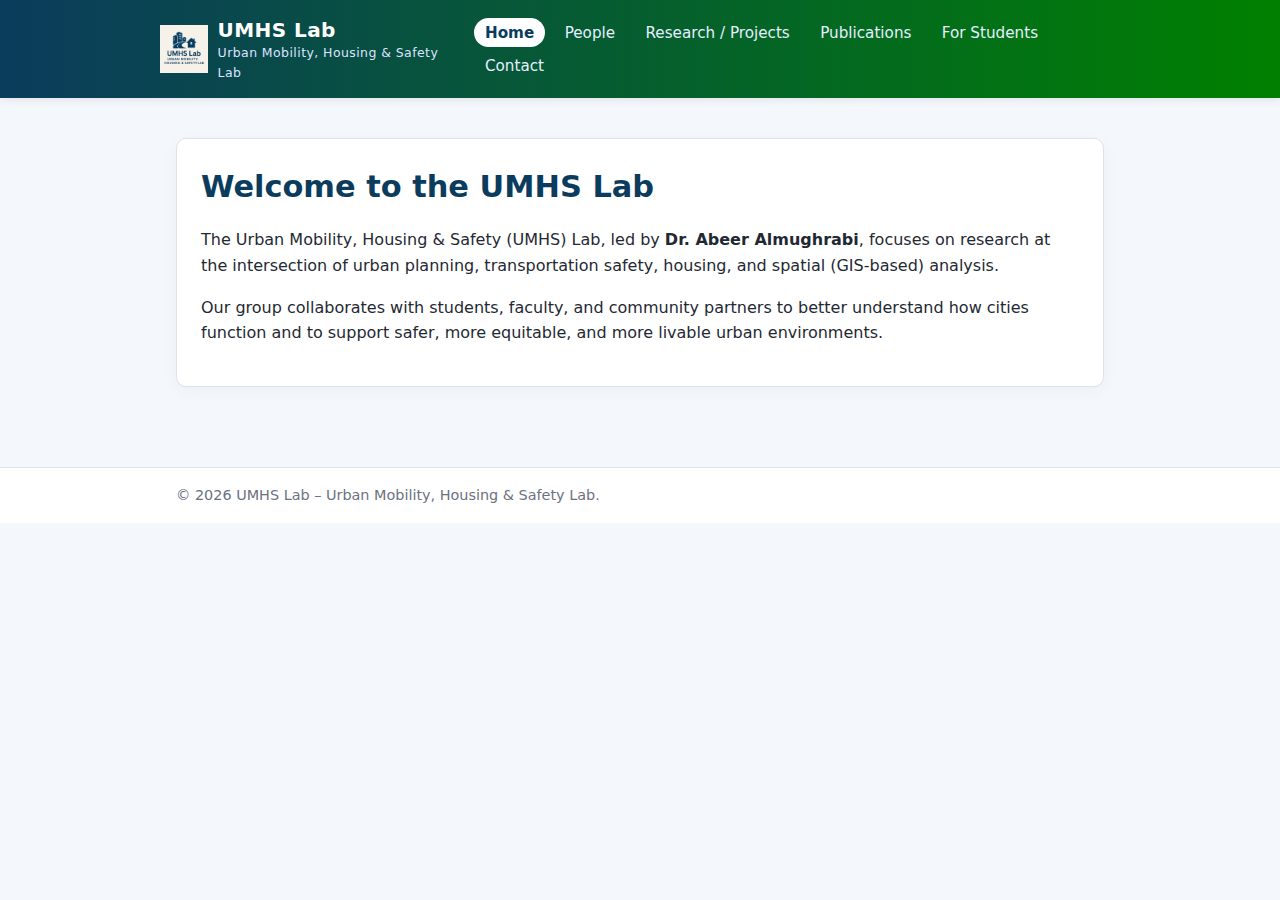
<file: index.html>
<!DOCTYPE html>
<html lang="en">
<head>
  <meta charset="UTF-8" />
  <meta name="viewport" content="width=device-width, initial-scale=1.0" />
  <title>Home | UMHS Lab</title>
  <link rel="stylesheet" href="assets/css/style.css" />
</head>

<body>
  <!-- HEADER -->
  <header class="site-header">
    <div class="container header-inner">
      <div class="site-brand">
        <a href="index.html" class="brand-link">
          <img src="assets/img/logo.png" alt="UMHS Lab Logo" class="brand-logo" />
          <div class="brand-text">
            <span class="brand-title">UMHS Lab</span>
            <span class="brand-subtitle">Urban Mobility, Housing &amp; Safety Lab</span>
          </div>
        </a>
      </div>

      <nav class="site-nav">
        <ul>
          <li><a href="index.html">Home</a></li>
          <li><a href="people.html">People</a></li>
          <li><a href="projects.html">Research / Projects</a></li>
          <li><a href="publications.html">Publications</a></li>
          <li><a href="students.html">For Students</a></li>
          <li><a href="contact.html">Contact</a></li>
        </ul>
      </nav>
    </div>
  </header>

  <!-- MAIN CONTENT -->
  <main class="site-main">
    <div class="container">
      <section>
        <h1>Welcome to the UMHS Lab</h1>

        <p>
          The Urban Mobility, Housing &amp; Safety (UMHS) Lab, led by
          <strong>Dr. Abeer Almughrabi</strong>, focuses on research at the
          intersection of urban planning, transportation safety, housing, and
          spatial (GIS-based) analysis.
        </p>
        <p>
          Our group collaborates with students, faculty, and community partners to
          better understand how cities function and to support safer, more
          equitable, and more livable urban environments.
        </p>
      </section>
    </div>
  </main>

  <!-- FOOTER -->
  <footer class="site-footer">
    <div class="container footer-inner">
      <p>&copy; <span id="year"></span> UMHS Lab – Urban Mobility, Housing &amp; Safety Lab.</p>
    </div>
  </footer>

  <button id="back-to-top" class="back-to-top">↑ Back to top</button>

  <script src="assets/js/main.js"></script>
</body>
</html>
</file>
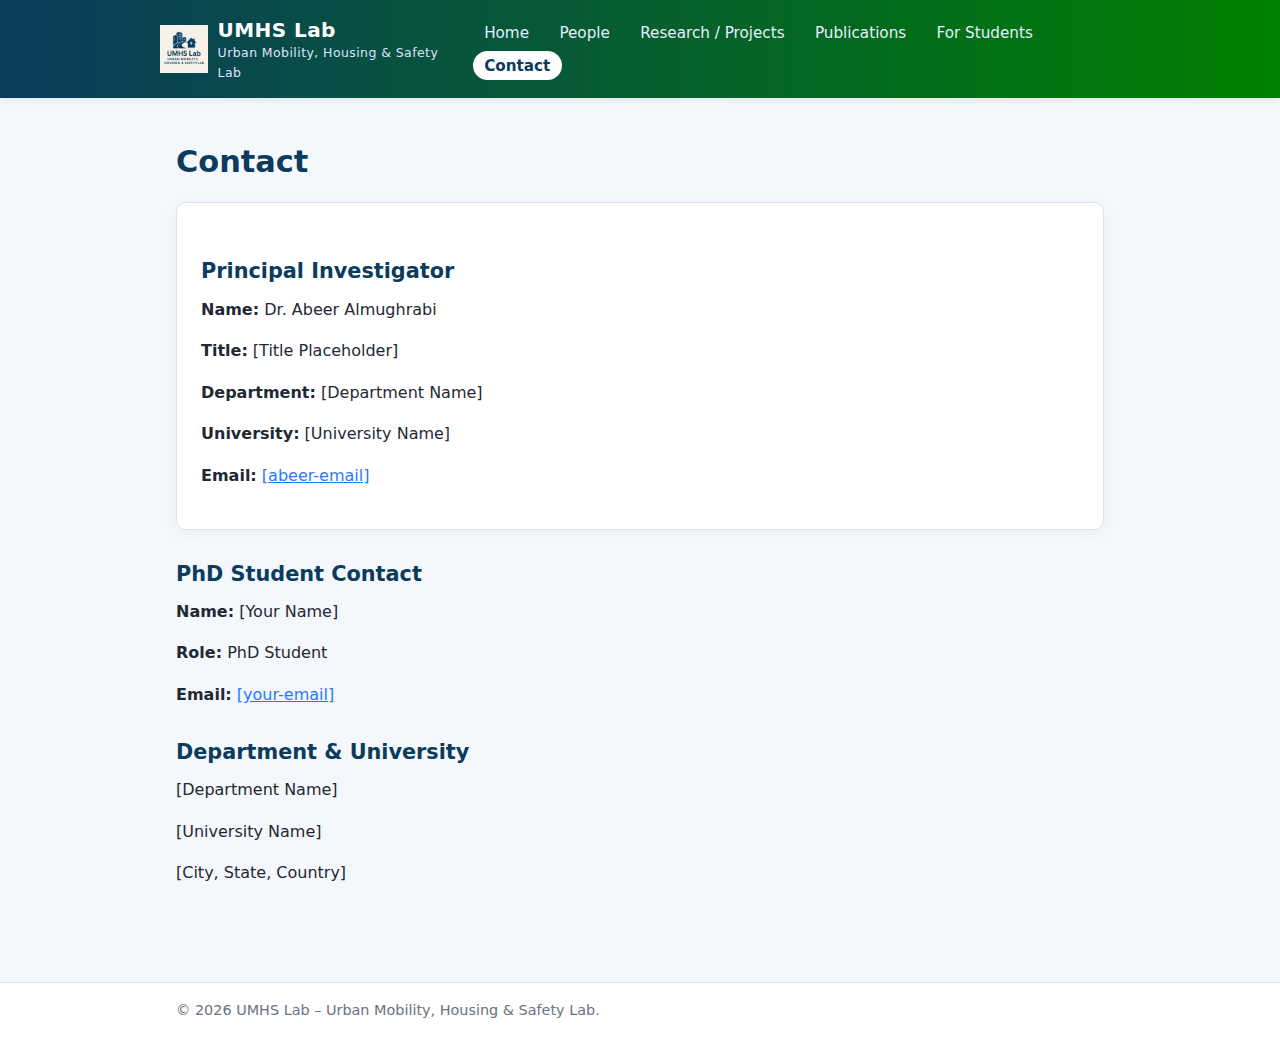
<file: contact.html>
<!DOCTYPE html>
<html lang="en">
<head>
  <meta charset="UTF-8" />
  <meta name="viewport" content="width=device-width, initial-scale=1.0" />
  <title>Contact | UMHS Lab</title>
  <link rel="stylesheet" href="assets/css/style.css" />
</head>

<body>
  <!-- HEADER -->
  <header class="site-header">
    <div class="container header-inner">
      <div class="site-brand">
        <a href="index.html" class="brand-link">
          <img src="assets/img/logo.png" alt="UMHS Lab Logo" class="brand-logo" />
          <div class="brand-text">
            <span class="brand-title">UMHS Lab</span>
            <span class="brand-subtitle">Urban Mobility, Housing &amp; Safety Lab</span>
          </div>
        </a>
      </div>

      <nav class="site-nav">
        <ul>
          <li><a href="index.html">Home</a></li>
          <li><a href="people.html">People</a></li>
          <li><a href="projects.html">Research / Projects</a></li>
          <li><a href="publications.html">Publications</a></li>
          <li><a href="students.html">For Students</a></li>
          <li><a href="contact.html">Contact</a></li>
        </ul>
      </nav>
    </div>
  </header>

  <!-- MAIN CONTENT -->
  <main class="site-main">
    <div class="container">
      <h1>Contact</h1>

      <section>
        <h2>Principal Investigator</h2>
        <p><strong>Name:</strong> Dr. Abeer Almughrabi</p>
        <p><strong>Title:</strong> [Title Placeholder]</p>
        <p><strong>Department:</strong> [Department Name]</p>
        <p><strong>University:</strong> [University Name]</p>
        <p>
          <strong>Email:</strong>
          <a href="mailto:[abeer-email]">[abeer-email]</a>
        </p>
      </section>

      <section>
        <h2>PhD Student Contact</h2>
        <p><strong>Name:</strong> [Your Name]</p>
        <p><strong>Role:</strong> PhD Student</p>
        <p>
          <strong>Email:</strong>
          <a href="mailto:[your-email]">[your-email]</a>
        </p>
      </section>

      <section>
        <h2>Department &amp; University</h2>
        <p>[Department Name]</p>
        <p>[University Name]</p>
        <p>[City, State, Country]</p>
      </section>
    </div>
  </main>

  <!-- FOOTER -->
  <footer class="site-footer">
    <div class="container footer-inner">
      <p>&copy; <span id="year"></span> UMHS Lab – Urban Mobility, Housing &amp; Safety Lab.</p>
    </div>
  </footer>

  <button id="back-to-top" class="back-to-top">↑ Back to top</button>

  <script src="assets/js/main.js"></script>
</body>
</html>
</file>
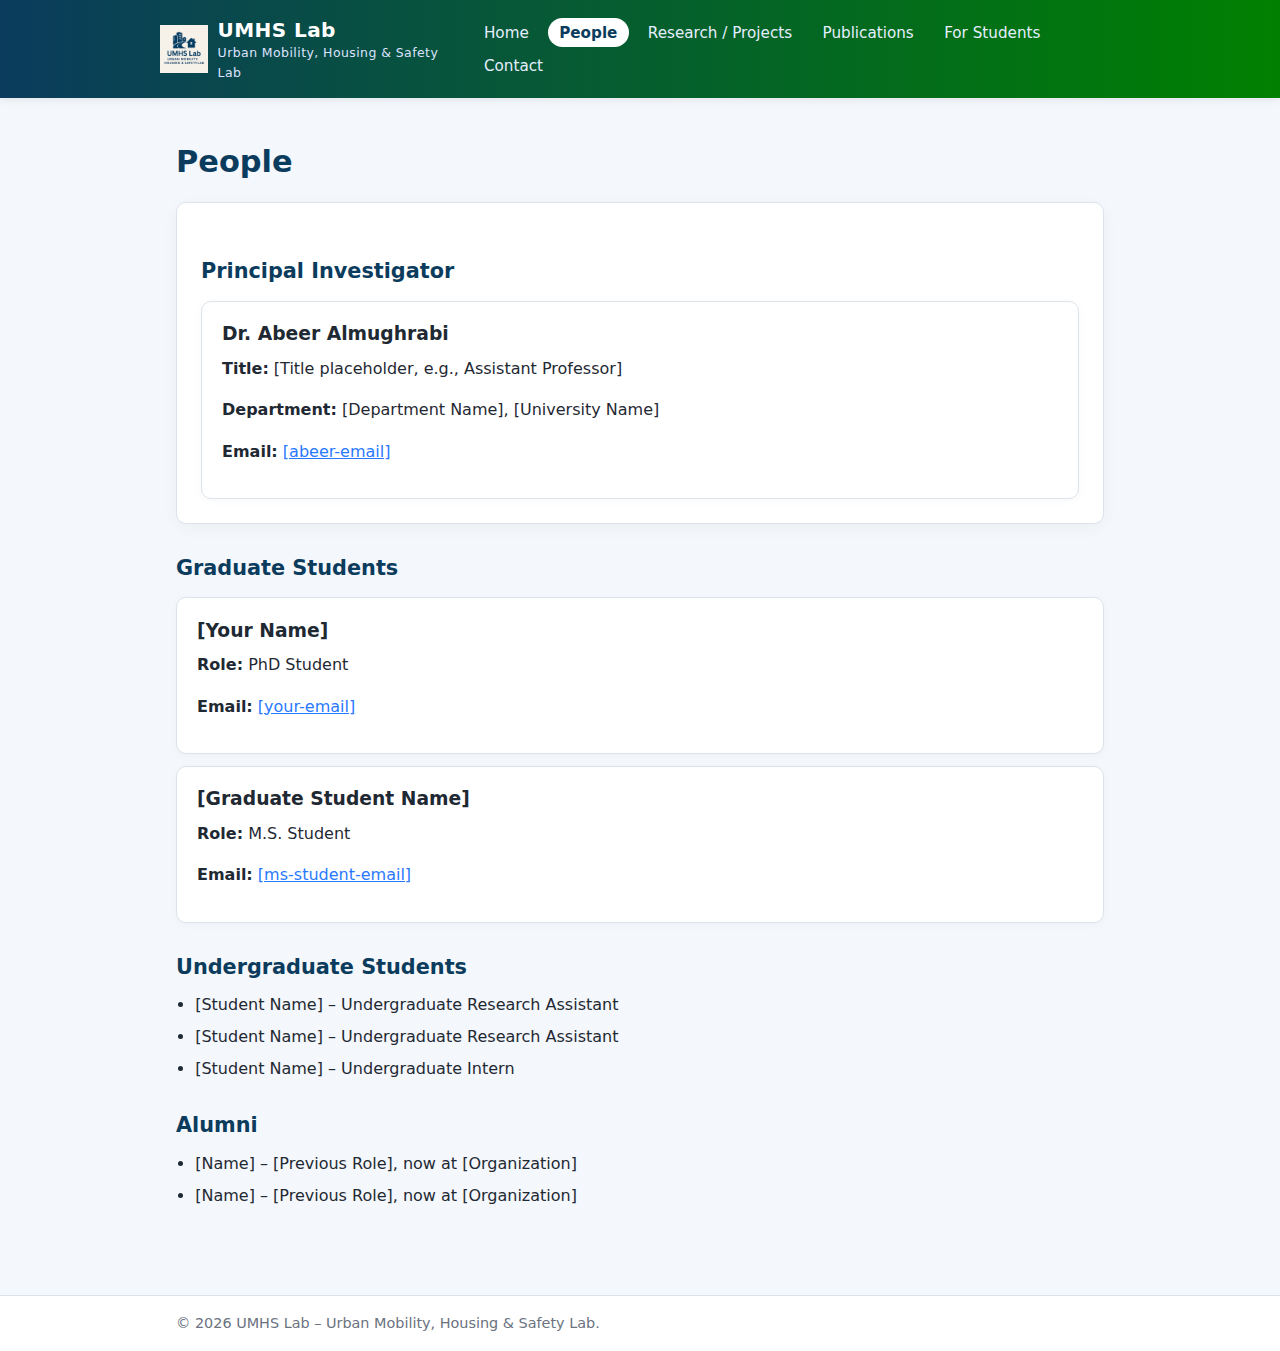
<file: people.html>
<!DOCTYPE html>
<html lang="en">
<head>
  <meta charset="UTF-8" />
  <meta name="viewport" content="width=device-width, initial-scale=1.0" />
  <title>People | UMHS Lab</title>
  <link rel="stylesheet" href="assets/css/style.css" />
</head>

<body>
  <!-- HEADER -->
  <header class="site-header">
    <div class="container header-inner">
      <div class="site-brand">
        <a href="index.html" class="brand-link">
          <img src="assets/img/logo.png" alt="UMHS Lab Logo" class="brand-logo" />
          <div class="brand-text">
            <span class="brand-title">UMHS Lab</span>
            <span class="brand-subtitle">Urban Mobility, Housing &amp; Safety Lab</span>
          </div>
        </a>
      </div>

      <nav class="site-nav">
        <ul>
          <li><a href="index.html">Home</a></li>
          <li><a href="people.html">People</a></li>
          <li><a href="projects.html">Research / Projects</a></li>
          <li><a href="publications.html">Publications</a></li>
          <li><a href="students.html">For Students</a></li>
          <li><a href="contact.html">Contact</a></li>
        </ul>
      </nav>
    </div>
  </header>

  <!-- MAIN CONTENT -->
  <main class="site-main">
    <div class="container">
      <h1>People</h1>

      <!-- PI SECTION -->
      <section>
        <h2>Principal Investigator</h2>
        <div class="person-card">
          <h3>Dr. Abeer Almughrabi</h3>
          <p><strong>Title:</strong> [Title placeholder, e.g., Assistant Professor]</p>
          <p><strong>Department:</strong> [Department Name], [University Name]</p>
          <p>
            <strong>Email:</strong>
            <a href="mailto:[abeer-email]">[abeer-email]</a>
          </p>
        </div>
      </section>

      <!-- GRAD STUDENTS -->
      <section>
        <h2>Graduate Students</h2>

        <div class="person-card">
          <h3>[Your Name]</h3>
          <p><strong>Role:</strong> PhD Student</p>
          <p>
            <strong>Email:</strong>
            <a href="mailto:[your-email]">[your-email]</a>
          </p>
        </div>

        <div class="person-card">
          <h3>[Graduate Student Name]</h3>
          <p><strong>Role:</strong> M.S. Student</p>
          <p>
            <strong>Email:</strong>
            <a href="mailto:[ms-student-email]">[ms-student-email]</a>
          </p>
        </div>
      </section>

      <!-- UNDERGRADS -->
      <section>
        <h2>Undergraduate Students</h2>
        <ul class="simple-list">
          <li>[Student Name] – Undergraduate Research Assistant</li>
          <li>[Student Name] – Undergraduate Research Assistant</li>
          <li>[Student Name] – Undergraduate Intern</li>
        </ul>
      </section>

      <!-- ALUMNI -->
      <section>
        <h2>Alumni</h2>
        <ul class="simple-list">
          <li>[Name] – [Previous Role], now at [Organization]</li>
          <li>[Name] – [Previous Role], now at [Organization]</li>
        </ul>
      </section>
    </div>
  </main>

  <!-- FOOTER -->
  <footer class="site-footer">
    <div class="container footer-inner">
      <p>&copy; <span id="year"></span> UMHS Lab – Urban Mobility, Housing &amp; Safety Lab.</p>
    </div>
  </footer>

  <button id="back-to-top" class="back-to-top">↑ Back to top</button>

  <script src="assets/js/main.js"></script>
</body>
</html>
</file>
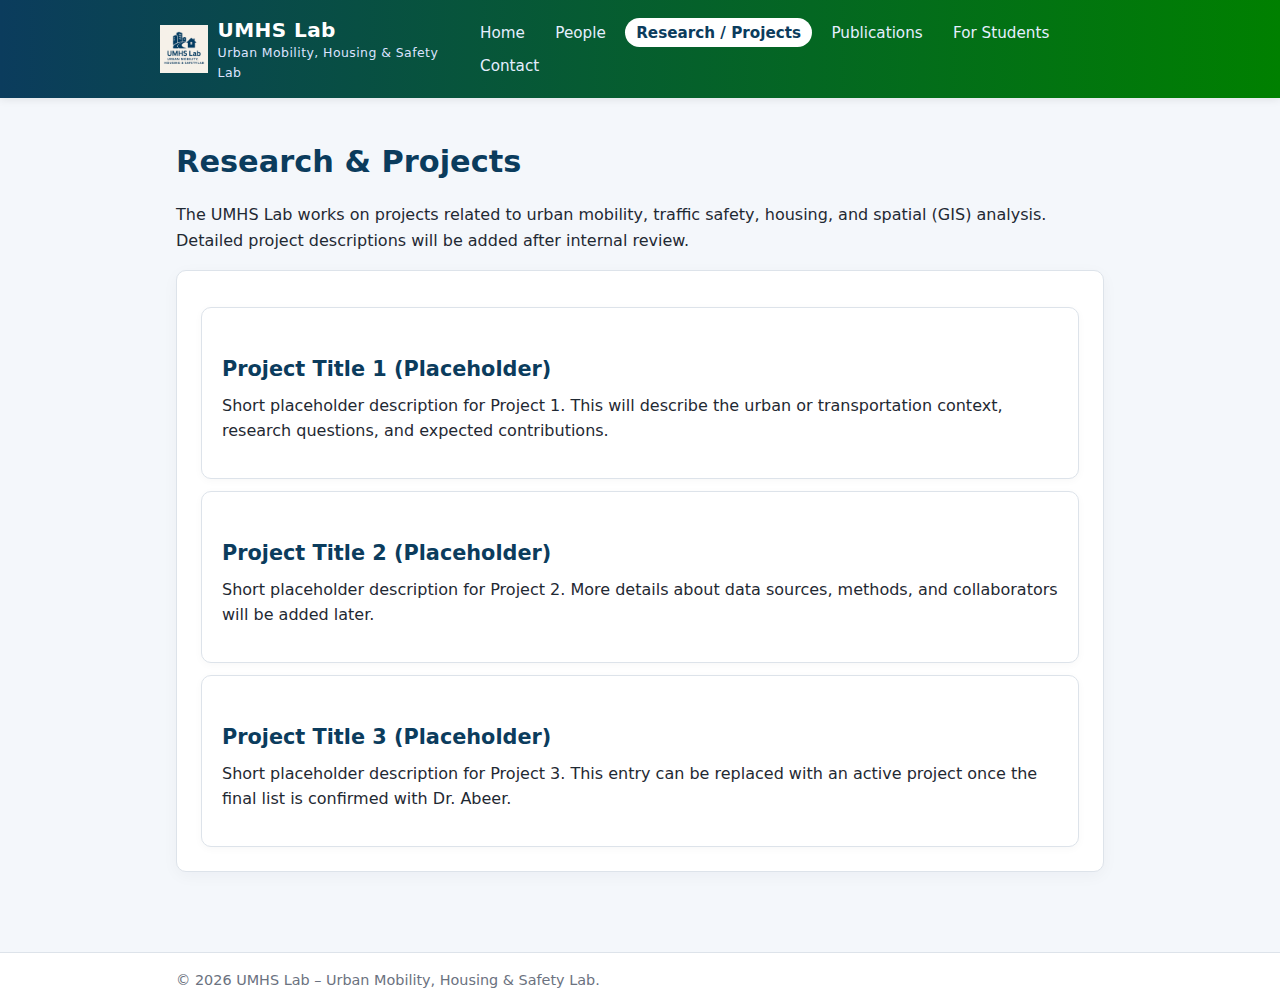
<file: projects.html>
<!DOCTYPE html>
<html lang="en">
<head>
  <meta charset="UTF-8" />
  <meta name="viewport" content="width=device-width, initial-scale=1.0" />
  <title>Research / Projects | UMHS Lab</title>
  <link rel="stylesheet" href="assets/css/style.css" />
</head>

<body>
  <!-- HEADER -->
  <header class="site-header">
    <div class="container header-inner">
      <div class="site-brand">
        <a href="index.html" class="brand-link">
          <img src="assets/img/logo.png" alt="UMHS Lab Logo" class="brand-logo" />
          <div class="brand-text">
            <span class="brand-title">UMHS Lab</span>
            <span class="brand-subtitle">Urban Mobility, Housing &amp; Safety Lab</span>
          </div>
        </a>
      </div>

      <nav class="site-nav">
        <ul>
          <li><a href="index.html">Home</a></li>
          <li><a href="people.html">People</a></li>
          <li><a href="projects.html">Research / Projects</a></li>
          <li><a href="publications.html">Publications</a></li>
          <li><a href="students.html">For Students</a></li>
          <li><a href="contact.html">Contact</a></li>
        </ul>
      </nav>
    </div>
  </header>

  <!-- MAIN CONTENT -->
  <main class="site-main">
    <div class="container">
      <h1>Research &amp; Projects</h1>

      <p>
        The UMHS Lab works on projects related to urban mobility, traffic safety,
        housing, and spatial (GIS) analysis. Detailed project descriptions will be
        added after internal review.
      </p>

      <section class="project-list">
        <article class="project-card">
          <h2>Project Title 1 (Placeholder)</h2>
          <p>
            Short placeholder description for Project 1. This will describe the
            urban or transportation context, research questions, and expected
            contributions.
          </p>
        </article>

        <article class="project-card">
          <h2>Project Title 2 (Placeholder)</h2>
          <p>
            Short placeholder description for Project 2. More details about data
            sources, methods, and collaborators will be added later.
          </p>
        </article>

        <article class="project-card">
          <h2>Project Title 3 (Placeholder)</h2>
          <p>
            Short placeholder description for Project 3. This entry can be
            replaced with an active project once the final list is confirmed with
            Dr. Abeer.
          </p>
        </article>
      </section>
    </div>
  </main>

  <!-- FOOTER -->
  <footer class="site-footer">
    <div class="container footer-inner">
      <p>&copy; <span id="year"></span> UMHS Lab – Urban Mobility, Housing &amp; Safety Lab.</p>
    </div>
  </footer>

  <button id="back-to-top" class="back-to-top">↑ Back to top</button>

  <script src="assets/js/main.js"></script>
</body>
</html>
</file>
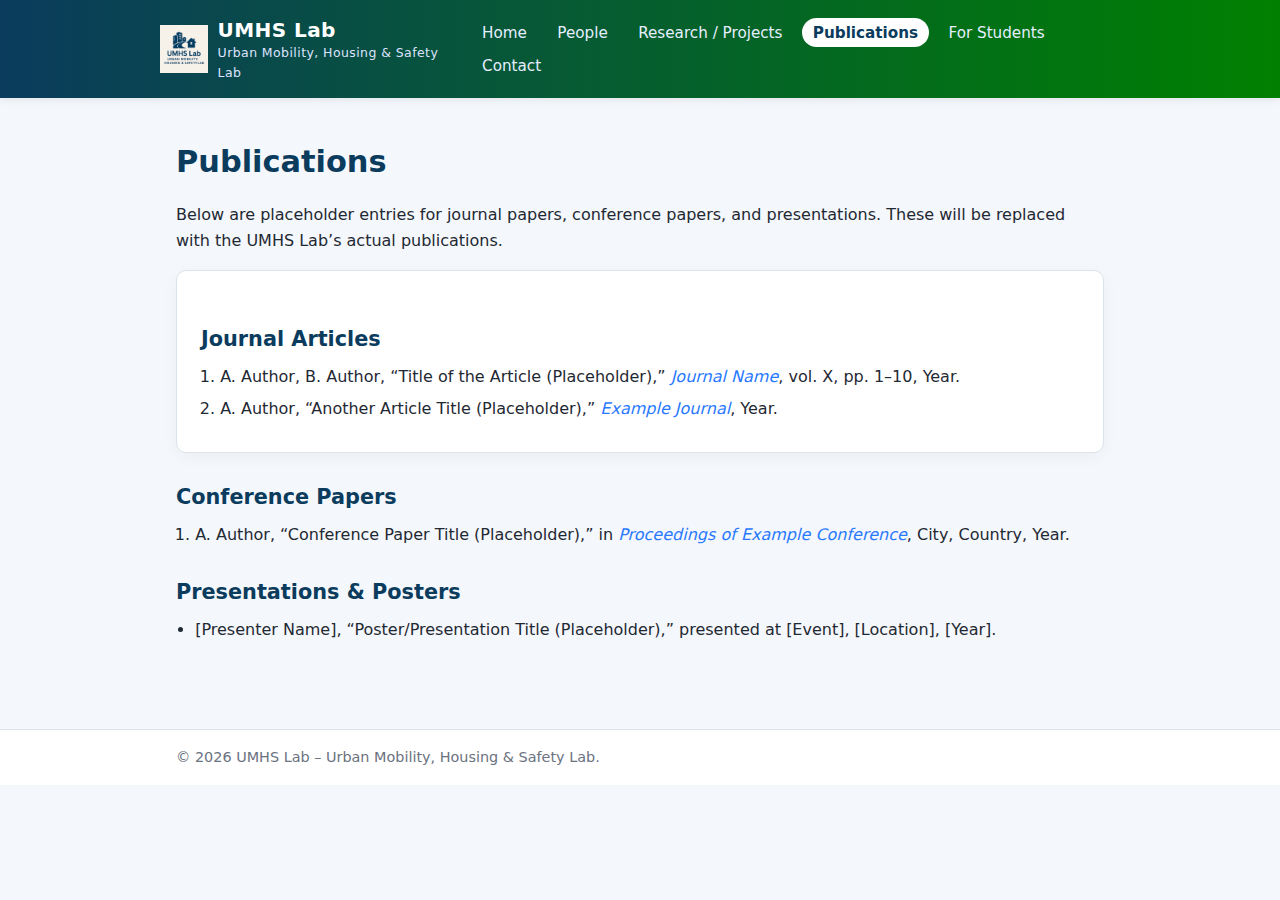
<file: publications.html>
<!DOCTYPE html>
<html lang="en">
<head>
  <meta charset="UTF-8" />
  <meta name="viewport" content="width=device-width, initial-scale=1.0" />
  <title>Publications | UMHS Lab</title>
  <link rel="stylesheet" href="assets/css/style.css" />
</head>

<body>
  <!-- HEADER -->
  <header class="site-header">
    <div class="container header-inner">
      <div class="site-brand">
        <a href="index.html" class="brand-link">
          <img src="assets/img/logo.png" alt="UMHS Lab Logo" class="brand-logo" />
          <div class="brand-text">
            <span class="brand-title">UMHS Lab</span>
            <span class="brand-subtitle">Urban Mobility, Housing &amp; Safety Lab</span>
          </div>
        </a>
      </div>

      <nav class="site-nav">
        <ul>
          <li><a href="index.html">Home</a></li>
          <li><a href="people.html">People</a></li>
          <li><a href="projects.html">Research / Projects</a></li>
          <li><a href="publications.html">Publications</a></li>
          <li><a href="students.html">For Students</a></li>
          <li><a href="contact.html">Contact</a></li>
        </ul>
      </nav>
    </div>
  </header>

  <!-- MAIN CONTENT -->
  <main class="site-main">
    <div class="container">
      <h1>Publications</h1>
      <p>
        Below are placeholder entries for journal papers, conference papers, and
        presentations. These will be replaced with the UMHS Lab’s actual
        publications.
      </p>

      <section>
        <h2>Journal Articles</h2>
        <ol class="pub-list">
          <li>
            A. Author, B. Author, “Title of the Article (Placeholder),”
            <em>Journal Name</em>, vol. X, pp. 1–10, Year.
          </li>
          <li>
            A. Author, “Another Article Title (Placeholder),”
            <em>Example Journal</em>, Year.
          </li>
        </ol>
      </section>

      <section>
        <h2>Conference Papers</h2>
        <ol class="pub-list">
          <li>
            A. Author, “Conference Paper Title (Placeholder),” in
            <em>Proceedings of Example Conference</em>, City, Country, Year.
          </li>
        </ol>
      </section>

      <section>
        <h2>Presentations &amp; Posters</h2>
        <ul class="pub-list">
          <li>
            [Presenter Name], “Poster/Presentation Title (Placeholder),”
            presented at [Event], [Location], [Year].
          </li>
        </ul>
      </section>
    </div>
  </main>

  <!-- FOOTER -->
  <footer class="site-footer">
    <div class="container footer-inner">
      <p>&copy; <span id="year"></span> UMHS Lab – Urban Mobility, Housing &amp; Safety Lab.</p>
    </div>
  </footer>

  <button id="back-to-top" class="back-to-top">↑ Back to top</button>

  <script src="assets/js/main.js"></script>
</body>
</html>
</file>
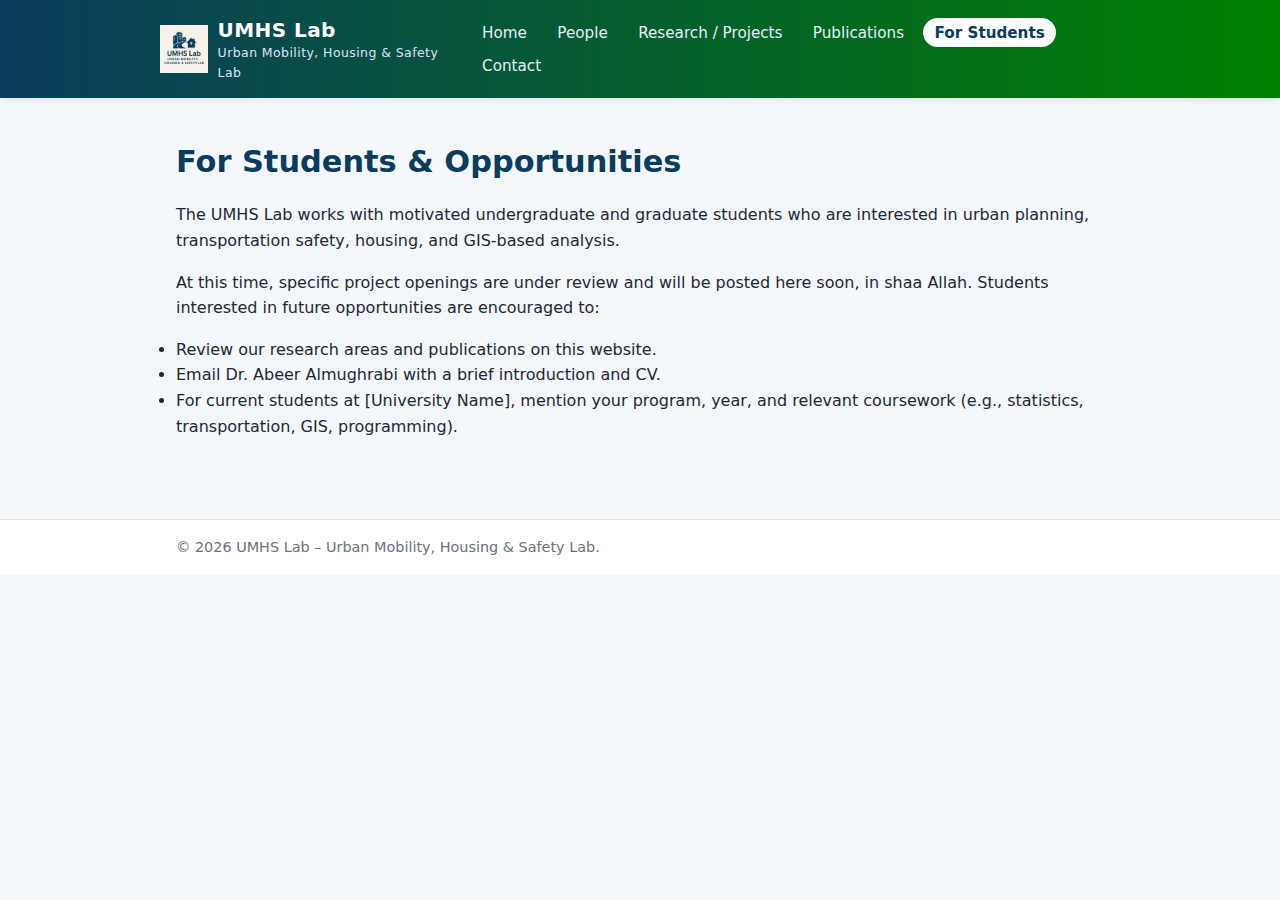
<file: students.html>
<!DOCTYPE html>
<html lang="en">
<head>
  <meta charset="UTF-8" />
  <meta name="viewport" content="width=device-width, initial-scale=1.0" />
  <title>For Students | UMHS Lab</title>
  <link rel="stylesheet" href="assets/css/style.css" />
</head>

<body>
  <!-- HEADER -->
  <header class="site-header">
    <div class="container header-inner">
      <div class="site-brand">
        <a href="index.html" class="brand-link">
          <img src="assets/img/logo.png" alt="UMHS Lab Logo" class="brand-logo" />
          <div class="brand-text">
            <span class="brand-title">UMHS Lab</span>
            <span class="brand-subtitle">Urban Mobility, Housing &amp; Safety Lab</span>
          </div>
        </a>
      </div>

      <nav class="site-nav">
        <ul>
          <li><a href="index.html">Home</a></li>
          <li><a href="people.html">People</a></li>
          <li><a href="projects.html">Research / Projects</a></li>
          <li><a href="publications.html">Publications</a></li>
          <li><a href="students.html">For Students</a></li>
          <li><a href="contact.html">Contact</a></li>
        </ul>
      </nav>
    </div>
  </header>

  <!-- MAIN CONTENT -->
  <main class="site-main">
    <div class="container">
      <h1>For Students &amp; Opportunities</h1>

      <p>
        The UMHS Lab works with motivated undergraduate and graduate students who are
        interested in urban planning, transportation safety, housing, and GIS-based
        analysis.
      </p>

      <p>
        At this time, specific project openings are under review and will be posted
        here soon, in shaa Allah. Students interested in future opportunities are
        encouraged to:
      </p>

      <ul>
        <li>Review our research areas and publications on this website.</li>
        <li>
          Email Dr. Abeer Almughrabi with a brief introduction and CV.
        </li>
        <li>
          For current students at [University Name], mention your program, year, and
          relevant coursework (e.g., statistics, transportation, GIS, programming).
        </li>
      </ul>
    </div>
  </main>

  <!-- FOOTER -->
  <footer class="site-footer">
    <div class="container footer-inner">
      <p>&copy; <span id="year"></span> UMHS Lab – Urban Mobility, Housing &amp; Safety Lab.</p>
    </div>
  </footer>

  <button id="back-to-top" class="back-to-top">↑ Back to top</button>

  <script src="assets/js/main.js"></script>
</body>
</html>
</file>
<file: assets/css/style.css>
/* ------------------------------
   GLOBAL RESET
--------------------------------*/
* {
  margin: 0;
  padding: 0;
  box-sizing: border-box;
}

/* ------------------------------
   COLORS & THEME
--------------------------------*/
/* 
  Primary blue: header/nav
  Accent blue: buttons, links
  Background: light gray/white mix
*/
:root {
  --primary-blue: #0b3c5d;
  --accent-blue: #2979ff;
  --light-blue: #e3f2fd;
  --bg-light: #f4f7fb;
  --text-main: #1f2933;
  --text-muted: #6b7280;
  --border-soft: #dde3ea;
}

/* ------------------------------
   BASE TYPOGRAPHY & LAYOUT
--------------------------------*/
body {
  font-family: system-ui, -apple-system, BlinkMacSystemFont, "Segoe UI", sans-serif;
  color: var(--text-main);
  background-color: var(--bg-light);
  line-height: 1.6;
}

.container {
  width: 100%;
  max-width: 960px;
  margin: 0 auto;
  padding: 0 1rem;
}

/* Fade-in on load */
body {
  opacity: 0;
  transition: opacity 0.4s ease-out;
}

body.is-loaded {
  opacity: 1;
}

/* ------------------------------
   HEADER & NAVIGATION
--------------------------------*/
.site-header {
  background: linear-gradient(90deg, var(--primary-blue), green);
  color: #ffffff;
  box-shadow: 0 2px 8px rgba(0, 0, 0, 0.08);
}

.header-inner {
  padding: 0.9rem 0;
  display: flex;
  align-items: center;
  justify-content: space-between;
  gap: 1rem;
}

.site-brand a {
  font-size: 1.35rem;
  font-weight: 650;
  text-decoration: none;
  color: #ffffff;
  letter-spacing: 0.02em;
}

.site-brand .tagline {
  display: block;
  font-size: 0.85rem;
  color: #d1e3ff;
  margin-top: 2px;
}

.site-nav ul {
  list-style: none;
  display: flex;
  flex-wrap: wrap;
  gap: 0.5rem;
}

.site-nav a {
  text-decoration: none;
  color: #e5efff;
  padding: 0.35rem 0.7rem;
  border-radius: 999px;
  font-size: 0.95rem;
  transition: background-color 0.15s ease, color 0.15s ease, transform 0.1s ease;
}

/* Hover / focus state */
.site-nav a:hover,
.site-nav a:focus {
  background-color: rgba(255, 255, 255, 0.16);
  color: #ffffff;
  transform: translateY(-1px);
}

/* Active page link (set by JS) */
.site-nav a.active {
  background-color: #ffffff;
  color: var(--primary-blue);
  font-weight: 600;
}

/* ------------------------------
   BRAND / LOGO SECTION
--------------------------------*/
.brand-link {
  display: flex;
  align-items: center;
  gap: 0.6rem;
  text-decoration: none;
  color: #ffffff;
}

.brand-logo {
  height: 48px;
  width: auto;
  display: block;
}

.brand-text {
  display: flex;
  flex-direction: column;
}

.brand-title {
  font-size: 1.25rem;
  font-weight: 700;
  color: #ffffff;
}

.brand-subtitle {
  font-size: 0.78rem;
  font-weight: 400;
  color: #dce3ff;
  margin-top: -3px;
}

/* ------------------------------
   MAIN CONTENT
--------------------------------*/
.site-main {
  padding: 2.5rem 0;
}

.site-main h1 {
  margin-bottom: 1rem;
  font-size: 1.9rem;
  color: var(--primary-blue);
}

.site-main h2 {
  margin: 1.75rem 0 0.5rem;
  font-size: 1.3rem;
  color: var(--primary-blue);
}

.site-main p {
  margin-bottom: 1rem;
  color: var(--text-main);
}

em {
  color: var(--accent-blue);
}

/* Section bubble background for main content on home */
.site-main .container > section:first-of-type {
  background-color: #ffffff;
  border-radius: 10px;
  border: 1px solid var(--border-soft);
  padding: 1.5rem;
  box-shadow: 0 4px 16px rgba(15, 23, 42, 0.04);
}

/* ------------------------------
   CARDS & LISTS
--------------------------------*/
.person-card,
.project-card {
  background: #ffffff;
  border: 1px solid var(--border-soft);
  border-radius: 10px;
  padding: 1.1rem 1.25rem;
  margin-top: 0.75rem;
  box-shadow: 0 2px 8px rgba(15, 23, 42, 0.03);
  transition: transform 0.12s ease, box-shadow 0.12s ease;
}

.person-card:hover,
.project-card:hover {
  transform: translateY(-2px);
  box-shadow: 0 4px 14px rgba(15, 23, 42, 0.08);
}

.person-card h3,
.project-card h2 {
  margin-bottom: 0.4rem;
}

.simple-list,
.pub-list {
  margin-left: 1.2rem;
}

.simple-list li,
.pub-list li {
  margin-bottom: 0.4rem;
}

/* ------------------------------
   LINKS & BUTTONS
--------------------------------*/
a {
  color: var(--accent-blue);
}

a:hover {
  text-decoration: underline;
}

/* You can use this button class later if needed */
.btn {
  display: inline-block;
  padding: 0.5rem 0.9rem;
  border-radius: 999px;
  background-color: var(--accent-blue);
  color: #ffffff;
  text-decoration: none;
  font-size: 0.95rem;
  border: none;
  cursor: pointer;
  transition: background-color 0.15s ease, transform 0.1s ease;
}

.btn:hover {
  background-color: green;
  transform: translateY(-1px);
}

/* ------------------------------
   FOOTER
--------------------------------*/
.site-footer {
  background: #ffffff;
  border-top: 1px solid var(--border-soft);
  padding: 1rem 0;
  margin-top: 2.5rem;
  font-size: 0.9rem;
  color: var(--text-muted);
}

.footer-inner {
  display: flex;
  justify-content: space-between;
  align-items: center;
  gap: 0.75rem;
}

.footer-inner p {
  margin: 0;
}

/* ------------------------------
   BACK TO TOP BUTTON
--------------------------------*/
.back-to-top {
  position: fixed;
  right: 1.25rem;
  bottom: 1.25rem;
  padding: 0.5rem 0.7rem;
  border-radius: 999px;
  border: none;
  background-color: var(--primary-blue);
  color: #ffffff;
  font-size: 0.85rem;
  cursor: pointer;
  box-shadow: 0 4px 12px rgba(15, 23, 42, 0.25);
  display: none; /* shown via JS */
  z-index: 50;
  transition: opacity 0.2s ease, transform 0.15s ease, background-color 0.15s ease;
}

.back-to-top:hover {
  background-color: green;
  transform: translateY(-1px);
}

/* ------------------------------
   RESPONSIVE DESIGN
--------------------------------*/
@media (max-width: 600px) {
  .header-inner {
    flex-direction: column;
    align-items: flex-start;
  }

  .site-nav ul {
    flex-wrap: wrap;
  }

  .footer-inner {
    flex-direction: column;
    align-items: flex-start;
  }

  .site-main .container > section:first-of-type {
    padding: 1.2rem;
  }

  .brand-logo {
    height: 38px;
  }

  .brand-title {
    font-size: 1.15rem;
  }
}
</file>
